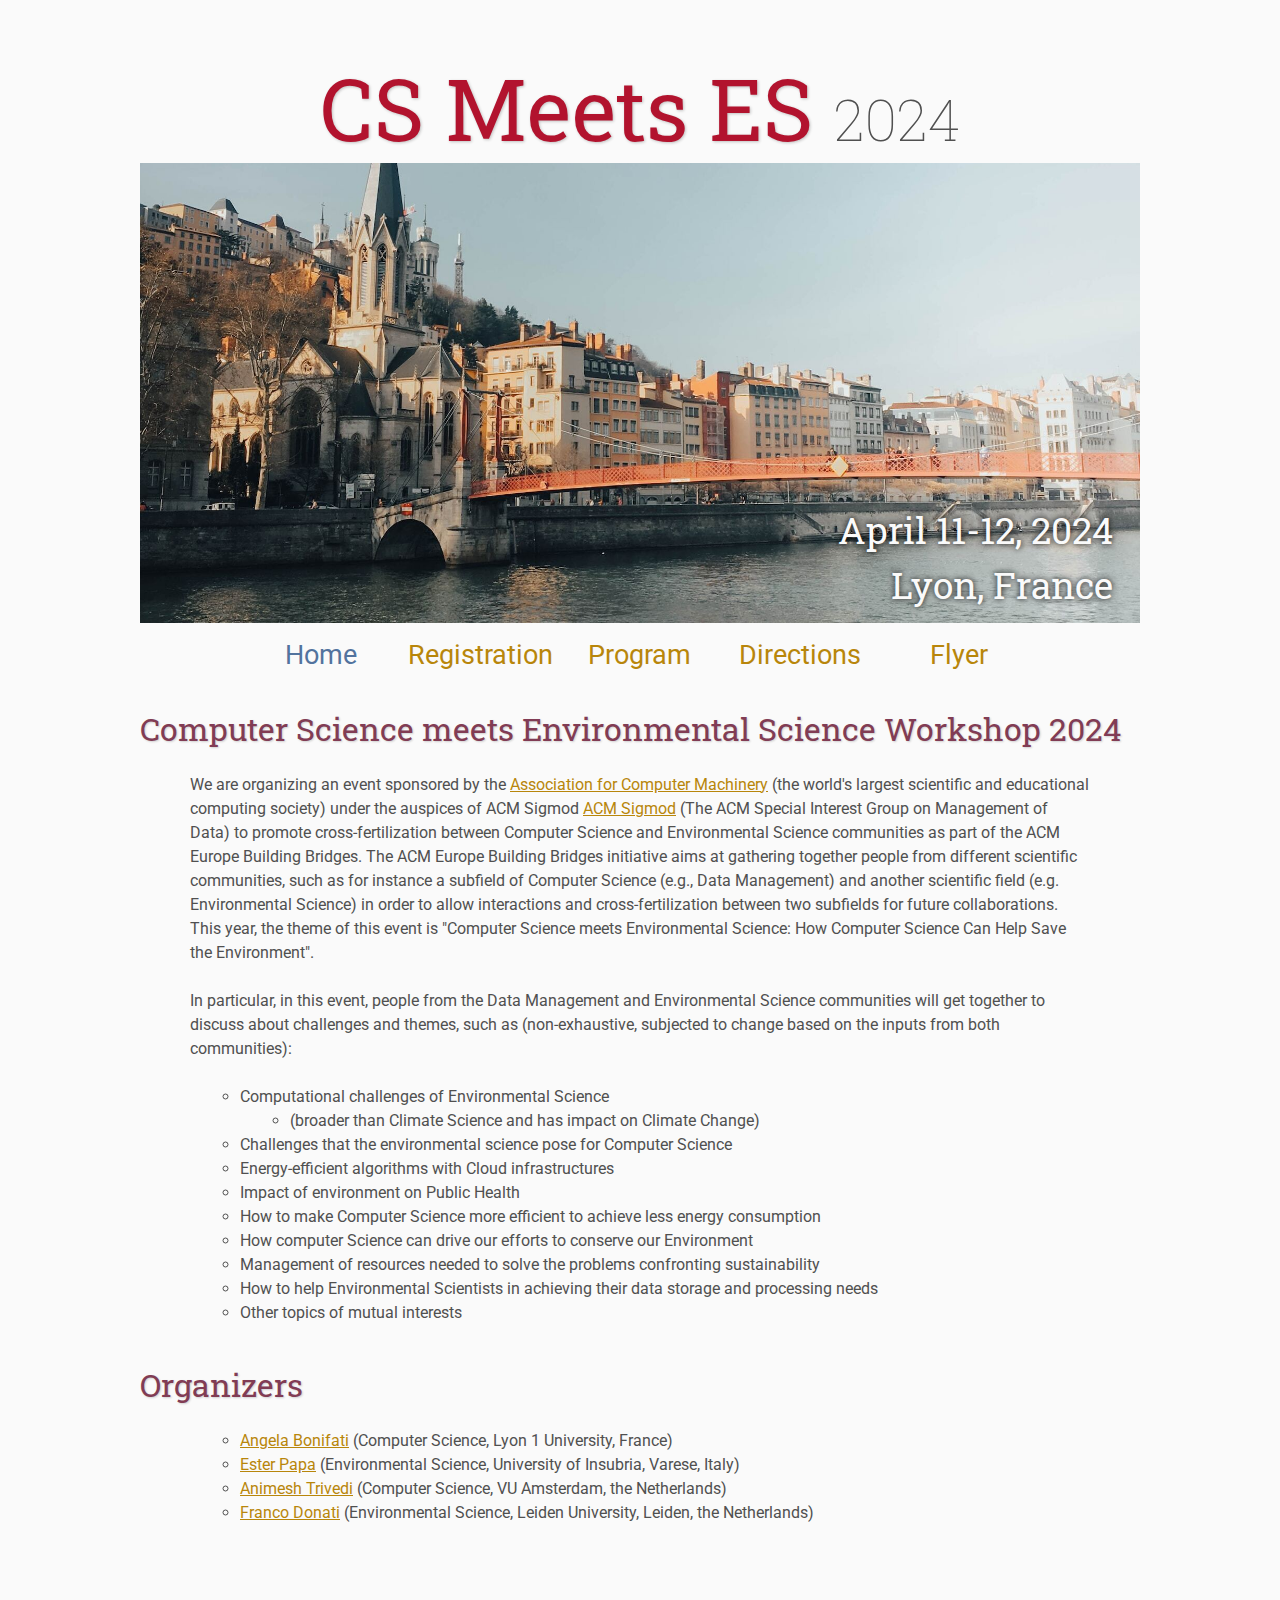
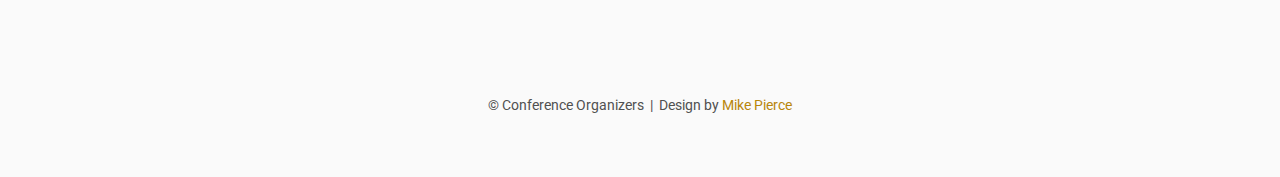
<file: index.html>
<!DOCTYPE html>
<html lang='en'>

<head>
    <base href=".">
    <!-- <link rel="shortcut icon" type="image/png" href="assets/favicon.png"/> -->
    <link rel="stylesheet" type="text/css" media="all" href="assets/main.css"/>
    <meta name="description" content="Conference Template">
    <meta name="resource-type" content="document">
    <meta name="distribution" content="global">
    <meta name="KeyWords" content="Conference">
    <title>CS Meets ES'24</title>
</head>

<body>

    <div class="banner">
        <img src="assets/banner.jpg" alt="Conference Template Banner", width="1000", hight="500">
        <div class="top-left">
            <span class="title1">CS Meets ES</span><span class="title2"></span> <span class="year">2024</span>
        </div>
        <div class="bottom-right">
            April 11-12, 2024 <br> Lyon, France
        </div>
    </div>

    <table class="navigation">
        <tr>
            <td class="navigation">
                <a class="current" title="Conference Home Page" href=".">Home</a>
            </td>
            <td class="navigation">
                <a title="Register for the Conference" href="registration">Registration</a>
            </td>
            <td class="navigation">
                <a title="Conference Program" href="program">Program</a> 
            </td>
            <td class="navigation">
                <a title="Directions to the Conference" href="directions">Directions</a>
            </td>
            <td class="navigation">
                <a title="Conference Flyer" href="flyer">Flyer</a>
            </td>
        </tr>
    </table>

    <h2>Computer Science meets Environmental Science Workshop 2024</h2>
    <p>
        We are organizing an event sponsored by the
        <a target="_blank" href="https://www.acm.org/">Association for Computer Machinery</a>
        (the world's largest scientific and educational computing society) under the auspices of ACM Sigmod
        <a target="_blank" href="https://sigmod.org/">ACM Sigmod</a>
        (The ACM Special Interest Group on Management of Data) to promote cross-fertilization between Computer Science and Environmental
        Science communities as part of the ACM Europe Building Bridges.
        The ACM Europe Building Bridges initiative aims at gathering together people from different scientific communities, 
        such as for instance a subfield of Computer Science (e.g., Data Management) and another scientific field (e.g. Environmental Science) in order to allow interactions and cross-fertilization between two subfields for future collaborations.
        This year, the theme of this event is "Computer Science meets Environmental Science: How Computer Science Can Help Save the Environment".
    </p>
    <p>
        In particular, in this event, people from the Data Management and Environmental Science communities will get together to discuss about challenges and themes, such as (non-exhaustive, subjected to change based on the inputs from both communities):
    </p>
    <p>
        <ul list-style-type="circle">
            <li>Computational challenges of Environmental Science</li>
            <ul margin: 0px; padding: 0px;>
                <li>(broader than Climate Science and has impact on Climate Change)</li>
            </ul>
            <li>Challenges that the environmental science pose for Computer Science</li>
            <li>Energy-efficient algorithms with Cloud infrastructures</li>
            <li>Impact of environment on Public Health</li>
            <li>How to make Computer Science more efficient to achieve less energy consumption</li>
            <li>How computer Science can drive our efforts to conserve our Environment</li>
            <li>Management of resources needed to solve the problems confronting sustainability</li>
            <li>How to help Environmental Scientists in achieving their data storage and processing needs</li>
            <li>Other topics of mutual interests</li>
        </ul>
    </p>

    <h2>Organizers</h2>
    <p>
        <ul>
            <li><a target="_blank" href="https://perso.liris.cnrs.fr/angela.bonifati/">Angela Bonifati</a> (Computer Science, Lyon 1 University, France)</li>
            <li><a target="_blank" href="https://dunant.dista.uninsubria.it/qsar/?page_id=49">Ester Papa</a> (Environmental Science, University of Insubria, Varese, Italy)</li>
            <li><a target="_blank" href="https://animeshtrivedi.github.io/">Animesh Trivedi</a> (Computer Science, VU Amsterdam, the Netherlands)</li>
            <li><a target="_blank" href="https://www.universiteitleiden.nl/en/staffmembers/franco-donati#tab-1">Franco Donati</a> (Environmental Science, Leiden University, Leiden, the Netherlands)</li>
        </ul>
    </p>

    <!-- <table class="sponsors">
        <tr>
            <td class="sponsor">
                <a href="http://www.eyebleach.me/">
                    <img src="assets/kitten1.jpg" alt="First Sponsor Name">
                </a>
            </td>
            <td class="sponsor">
                <a href="http://www.eyebleach.me/">
                    <img src="assets/kitten2.jpg" alt="Second Sponsor Name" style="width: 80%">
                </a>
            </td>
            <td class="sponsor">
                <a href="http://www.eyebleach.me/">
                    <img src="assets/kitten3.jpg" alt="Third Sponsor Name">
                </a>
            </td>
        </tr>
    </table> -->

    <footer>
        &copy; Conference Organizers
        &nbsp;|&nbsp; Design by <a href="https://github.com/mikepierce">Mike Pierce</a>
    </footer>

</body>
</html>
</file>
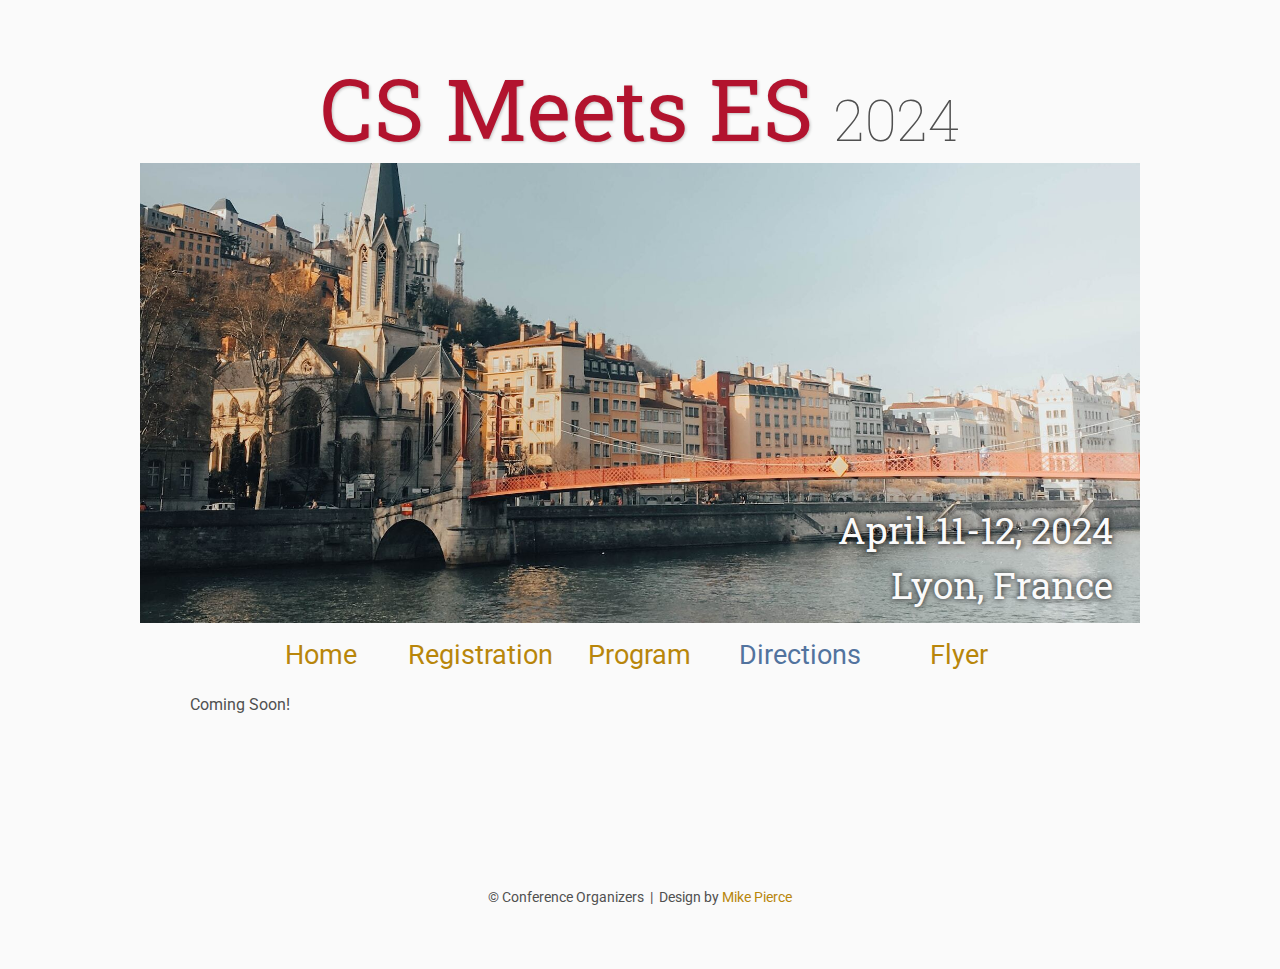
<file: directions/index.html>
<!DOCTYPE html>
<html lang='en'>

<head>
    <base href="..">
    <!-- <link rel="shortcut icon" type="image/png" href="assets/favicon.png"/> -->
    <link rel="stylesheet" type="text/css" media="all" href="assets/main.css"/>
    <meta name="description" content="Conference Template">
    <meta name="resource-type" content="document">
    <meta name="distribution" content="global">
    <meta name="KeyWords" content="Conference">
    <title>Directions | Conference Template</title>
</head>

<body>

    <div class="banner">
        <img src="assets/banner.jpg" alt="Conference Template Banner" , width="1000" , hight="500">
        <div class="top-left">
            <span class="title1">CS Meets ES</span><span class="title2"></span> <span class="year">2024</span>
        </div>
        <div class="bottom-right">
            April 11-12, 2024 <br> Lyon, France
        </div>
    </div>

    <table class="navigation">
        <tr>
            <td class="navigation">
                <a title="Conference Home Page" href=".">Home</a>
            </td>
            <td class="navigation">
                <a title="Register for the Conference" href="registration">Registration</a>
            </td>
            <td class="navigation">
                <a title="Conference Program" href="program">Program</a> 
            </td>
            <td class="navigation">
                <a class="current" title="Directions to the Conference" href="directions">Directions</a>
            </td>
            <td class="navigation">
                <a title="Conference Flyer" href="flyer">Flyer</a>
            </td>
        </tr>
    </table>

    <p>
        Coming Soon!
    </p>

    <!-- <h2>Directions</h2>
    <p>
        Here&rsquo;s where you can put directions to the conference,
        and other information that will help attendees find the location,
        and find the building, and register, and find local places they can stay, etc.
        You can embed a <a href="https://www.google.com/maps">Google Maps</a> iframe
        with directions to the conference like a did below.
        It can also be helpful to include maps of the campus itself,
        or pictures of the building the conference will be held in.
        I&rsquo;ve opted to use a placeholder image of a kitten below.
    </p>

    <iframe class="directions" src="https://www.google.com/maps/embed?pb=!1m18!1m12!1m3!1d134998.56138929052!2d-121.98776790326531!3d37.869213445646146!2m3!1f0!2f0!3f0!3m2!1i1024!2i768!4f13.1!3m3!1m2!1s0x808ff431db2f96d1%3A0x8b99d90a20aa67de!2sMt+Diablo!5e0!3m2!1sen!2sus!4v1561787340910!5m2!1sen!2sus"></iframe>

    <img class="center" src="assets/kitten4.jpg" alt="This is just a kitten right now" id="kitten"> -->

    <footer>
        &copy; Conference Organizers
        &nbsp;|&nbsp; Design by <a href="https://github.com/mikepierce">Mike Pierce</a>
    </footer>

</body>
</html>
</file>
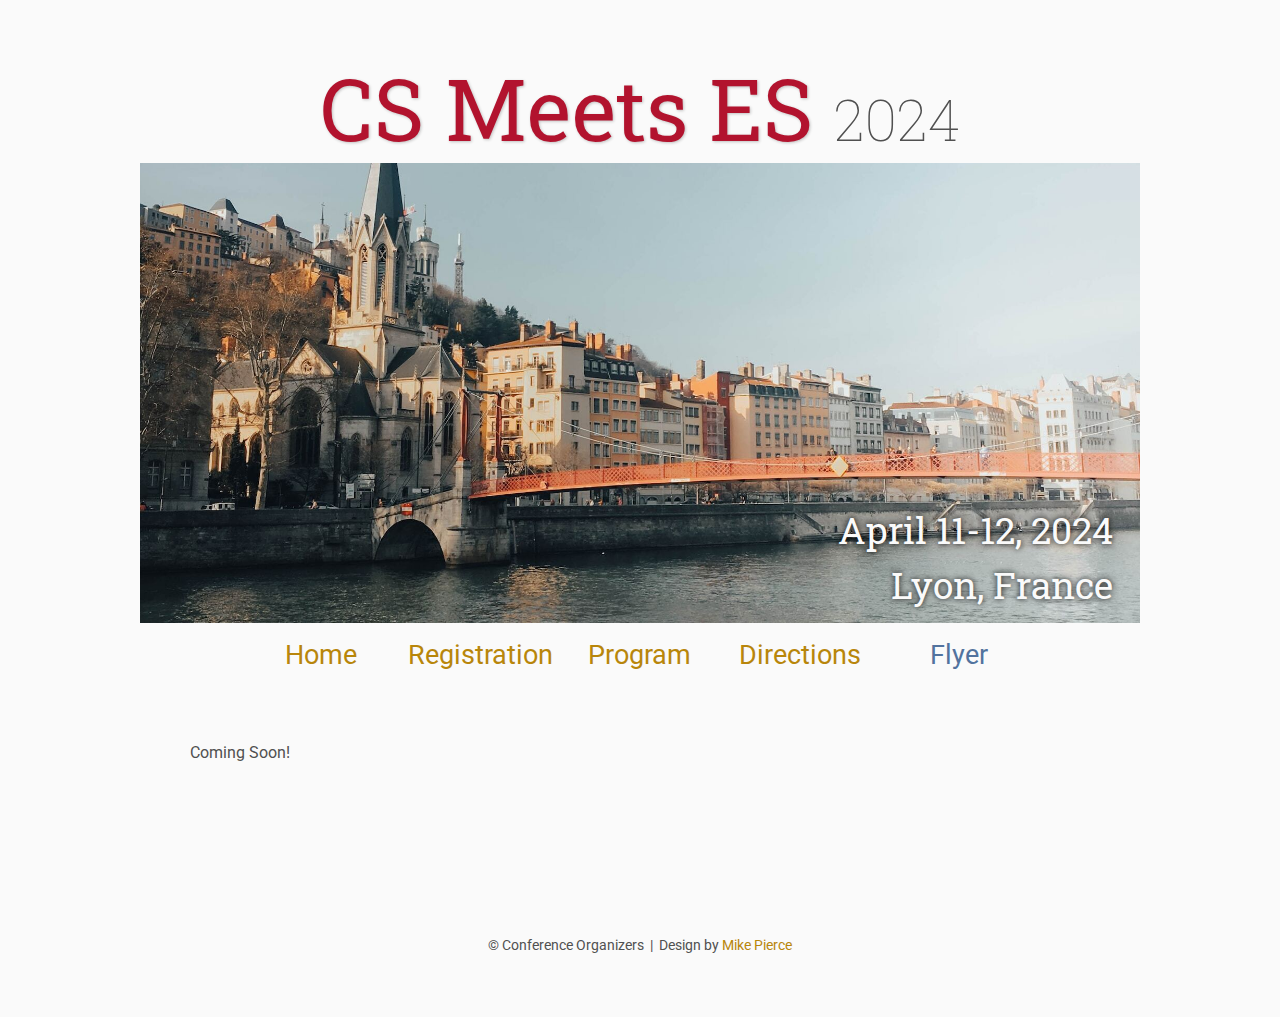
<file: flyer/index.html>
<!DOCTYPE html>
<html lang='en'>

<head>
    <base href="..">
    <!-- <link rel="shortcut icon" type="image/png" href="assets/favicon.png"/> -->
    <link rel="stylesheet" type="text/css" media="all" href="assets/main.css"/>
    <meta name="description" content="Conference Template">
    <meta name="resource-type" content="document">
    <meta name="distribution" content="global">
    <meta name="KeyWords" content="Conference">
    <title>Flyer | Conference Template</title>
</head>

<body>

    <div class="banner">
        <img src="assets/banner.jpg" alt="Conference Template Banner" , width="1000" , hight="500">
        <div class="top-left">
            <span class="title1">CS Meets ES</span><span class="title2"></span> <span class="year">2024</span>
        </div>
        <div class="bottom-right">
            April 11-12, 2024 <br> Lyon, France
        </div>
    </div>

    <table class="navigation">
        <tr>
            <td class="navigation">
                <a title="Conference Home Page" href=".">Home</a>
            </td>
            <td class="navigation">
                <a title="Register for the Conference" href="registration">Registration</a>
            </td>
            <td class="navigation">
                <a title="Conference Program" href="program">Program</a> 
            </td>
            <td class="navigation">
                <a title="Directions to the Conference" href="directions">Directions</a>
            </td>
            <td class="navigation">
                <a class="current" title="Conference Flyer" href="flyer">Flyer</a>
            </td>
        </tr>
    </table>

    <br>

    <p>
        Coming Soon!
    </p>
    <!-- <p>
        I got lazy on this page and didn&rsquo;t mock up any template flyers for this template website.
        So these are the flyers that <a target="_blank" href="https://math.jonathanalcaraz.com/">Jonathan Alcaraz</a>
        designed for <a target="_blank" href="http://math.ucr.edu/~mathconn/">MathConnections 2019</a>.
        Click on the color or grayscale flyer below to download a pdf.
    </p>

    <table class="flyers">
        <tr>
            <td class="flyer">
                <a href="assets/MathConnections-Flyer.pdf">
                    <img src="assets/MathConnections-Flyer.png" alt="MathConnections Color Flyer" style="width:100%">
                </a>
            </td>
            <td class="flyer">
                <a href="assets/MathConnections-FlyerBW.pdf">
                    <img src="assets/MathConnections-FlyerBW.png" alt="MathConnections BW Flyer" style="width:100%">
                </a>
            </td>
        </tr>
    </table> -->

    <footer>
        &copy; Conference Organizers
        &nbsp;|&nbsp; Design by <a href="https://github.com/mikepierce">Mike Pierce</a>
    </footer>

</body>
</html>
</file>
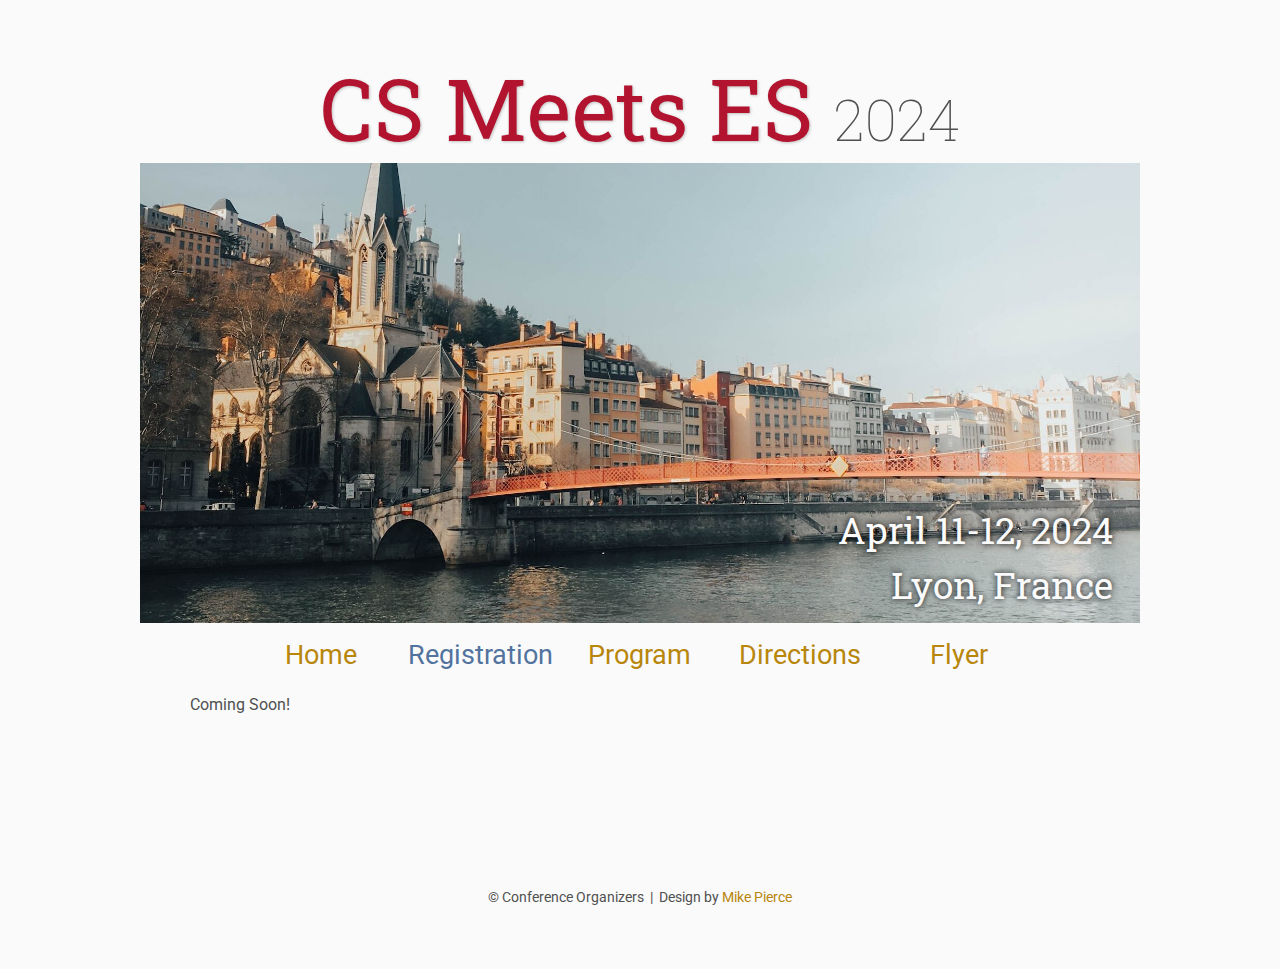
<file: registration/index.html>
<!DOCTYPE html>
<html lang='en'>

<head>
    <base href="..">
    <!-- <link rel="shortcut icon" type="image/png" href="assets/favicon.png"/> -->
    <link rel="stylesheet" type="text/css" media="all" href="assets/main.css"/>
    <meta name="description" content="Conference Template">
    <meta name="resource-type" content="document">
    <meta name="distribution" content="global">
    <meta name="KeyWords" content="Conference">
    <title>Registration | Conference Template</title>
</head>

<body>

    <div class="banner">
        <img src="assets/banner.jpg" alt="Conference Template Banner" , width="1000" , hight="500">
        <div class="top-left">
            <span class="title1">CS Meets ES</span><span class="title2"></span> <span class="year">2024</span>
        </div>
        <div class="bottom-right">
            April 11-12, 2024 <br> Lyon, France
        </div>
    </div>

    <table class="navigation">
        <tr>
            <td class="navigation">
                <a title="Conference Home Page" href=".">Home</a>
            </td>
            <td class="navigation">
                <a class="current" title="Register for the Conference" href="registration">Registration</a>
            </td>
            <td class="navigation">
                <a title="Conference Program" href="program">Program</a> 
            </td>
            <td class="navigation">
                <a title="Directions to the Conference" href="directions">Directions</a>
            </td>
            <td class="navigation">
                <a title="Conference Flyer" href="flyer">Flyer</a>
            </td>
        </tr>
    </table>

    <p>
        Coming Soon!
    </p>

    <!-- <p>
        Here&rsquo;s where you provide instructions how to register for your conference.
        We used a <a href="https://www.google.com/forms/about/">Google Form</a> 
        and embedded it into an <i>iframe</i> (it&rsquo;s commented out in the html here).
    </p>

    <p>
        Here&rsquo;s another paragraph of filler text:
        Lorem ipsum dolor sit amet, consectetur adipiscing elit. Vestibulum dignissim et est et euismod. Fusce et metus tempus, pellentesque ex at, convallis nulla. Ut fringilla commodo tincidunt. Fusce sed est eu massa placerat iaculis eu at mauris. Nullam ut mollis nisi, quis malesuada risus. Interdum et malesuada fames ac ante ipsum primis in faucibus. Nam ipsum tortor, suscipit non tincidunt vel, bibendum in libero. Nulla facilisi. Pellentesque vitae neque metus. Cras quis est pharetra, vestibulum nisl et, viverra ipsum. Etiam porta dignissim purus, quis tempor metus volutpat eu. Praesent pulvinar libero eget purus tincidunt finibus.
    </p> -->

    <footer>
        &copy; Conference Organizers
        &nbsp;|&nbsp; Design by <a href="https://github.com/mikepierce">Mike Pierce</a>
    </footer>

</body>
</html>
</file>
<file: assets/main.css>
/* main.css */

/* These are the colors and fonts used throughout the webpage.
 * I've listed them here so that a user may easily
 * do a search-and-replace for these to change the site theme.
 *   'Roboto',sans-serif; Font for the title text
 *   'Roboto-Slab',serif; Font for the body text 
 *   #fafafa; Background color of the site
 *   #505050; Foreground (text) color of the site
 *   #52739e; Navy, "Template" in the logo, current page in navigation, special titles in the Program
 *   #b2132e; Reddish, "Conference" in the logo, hover color for links
 *   #813c54; Heading color, titles in the Program
 *   #b8860b; Dark Goldenrod, color for links
 */

@import url('https://fonts.googleapis.com/css?family=Roboto%7CRoboto+Slab');

*{
    border:0;
    font:inherit;
    font-size:1em;
    margin:0;
    padding:0;
    vertical-align:baseline;
}

body{
    background-color: #fafafa;
    background-size: cover;
    background-attachment: fixed;
    color: #505050; 
    text-align:left;
    font-family:'Roboto',sans-serif;
    font-size:1em;
    line-height:1.5em;
    margin: 60px auto;
    width: 1000px;
}

a{color: #b8860b; text-decoration:none;}
a.current{color: #52739e;}
a.current:hover{color: #e82945;}
a:hover{color: #b2132e;}
a:active{color: #e82945;}
h1,h2,h3,h4{clear:left; color: #813c54; margin:1.5em 0em 1em 0em; font-family:'Roboto Slab',serif; text-shadow: 1px 1px 2px #d0d0d0;}
h1{font-size:2.67em;}
h2{font-size:2.00em;}
h3{font-size:1.67em;}
h4{font-size:1.33em;}
p{list-style:none; margin:24px auto 24px auto; padding:0px; width:900px; text-align:left;}
li a, p a {text-decoration:underline; text-decoration-color:#b8860b;}
/* ul{list-style:none; margin:24px auto 24px auto; padding:0px; width:800px; text-align:left;} */
/* ul li{list-style:none; margin:0px auto 0px auto; padding:0px; text-align:left;} */
ul, li{list-style-type: circle; margin: 0; padding: 0; margin-left: 50px;}
i,em{font-style:italic;}
b,strong{font-weight:bold;}
sup{
    vertical-align: super;
    font-size: 0.8em;
    line-height: 0;
}
sub{
    vertical-align: sub;
    font-size: 0.8em;
    line-height: 0;
}
table{
    width: 1000px;
    margin: 12px auto 24px auto;
    float: center;
    /* UNCOMMENT THIS FOR DEBUGGING THE ALIGNMENT */
    /*border: 1px solid black;*/
}
th,td{
    text-align: left;
    /* UNCOMMENT THIS FOR DEBUGGING THE ALIGNMENT */
    /*border: 1px solid black;*/
}

/* Website Banner */
.banner {position: relative; font-family:'Roboto Slab',serif;}
.top-left {font-size:5.33em; color: #505050; background: #fafafa; text-align: center; width: 1000px; height: 67px; position: absolute; padding: 36px 0 0 0; top: 0px;}
.bottom-right {font-size:2.33em; color: #fafafa; line-height: 1.5em; width: auto; height: 100px; padding: 0px 27px 27px 0px; text-align: right; position: absolute; bottom: 0px; right: 0px; text-shadow: 0px 0px 6px #000000;}

/* Conference Title Logo */
.title1{color: #b2132e; text-shadow: 1px 1px 3px #c0c0c0;} 
.title2{color: #52739e; text-shadow: 1px 1px 3px #c0c0c0;}
.year{color: #505050; font-size:0.67em; font-weight: lighter;}

/* Navigation Links (Home, Registration, etc) */
table.navigation{width:800px;}
td.navigation{font-size:1.67em; white-space:nowrap; width:20%; text-align:center; vertical-align:middle; padding:0px 0px 0px 0px;}

/* Sponsor Images */
table.sponsors{width:800px;}
td.sponsor{white-space:nowrap; width:33%; text-align:center; vertical-align:middle; padding:0px 0px 0px 0px;}
td.sponsor img{width: 100%}

/* The Table on the Program Page */
td.room{padding: 4px 12px 4px 4px; width: 90%; vertical-align:bottom; font-size:1.67em; color: #52739e; height:32px;}
td.date{white-space:nowrap; width:130px; text-align:right; vertical-align:top; padding:4px 16px 0px 0px;}
td.title{padding: 4px 12px 4px 4px; width: 90%; vertical-align:top; font-size:1.5em; color: #813c54; height:32px; font-family:'Roboto Slab',serif; text-shadow: 1px 1px 2px #d0d0d0; }
td.title-special{padding: 4px 12px 4px 4px; width: 90%; vertical-align:top; font-size:1.67em; color: #52739e; height:32px; font-family:'Roboto Slab',serif; text-shadow: 1px 1px 2px #d0d0d0;}
td.speaker{padding: 4px 12px 4px 4px; font-style: italic; font-size:1em; max-height:999999px}
td.abstract{padding: 4px 12px 12px 4px; font-size:1em; max-height:999999px}
td.abstract img{display: block; margin: 4px auto 8px auto}
table.plenary{padding-top: 8px; background: #ffffff;}

/* Registration and Directions iframes and Images */
iframe.registration{display:block; margin:1em auto 2em auto; width:700px; height:1400px; border:none;}
iframe.directions{display:block; margin:1em auto 2em auto; width:800px; height:400px; border:none;}
img.center{display:block; width:67%; margin:1em auto 2em auto;}

/* Flyer Images */
table.flyers{width:800px;}
td.flyer{white-space:nowrap; width:50%; text-align:center; vertical-align:middle; padding:0px 0px 0px 0px;}
td.sponsor img{width: 100%}

footer{font-size:0.875em; margin-top:12em; text-align:center;}

/* My hacky way of making the site mobile-friendly */
@media only screen and (max-width: 1100px) {
    h2{font-size:3.00em;}
    p{font-size:1.5em; line-height:1.5em;}
    th,td,tr{font-size:1.5em; line-height:1.5em;}
    td.date{font-size:1em; padding-top:0.5em;}
    td.navigation{font-size:1.5em; padding:0px 20px 0px 20px;}
    table.footer{font-size:0.33em;}
}

/* List sytles */
</file>
